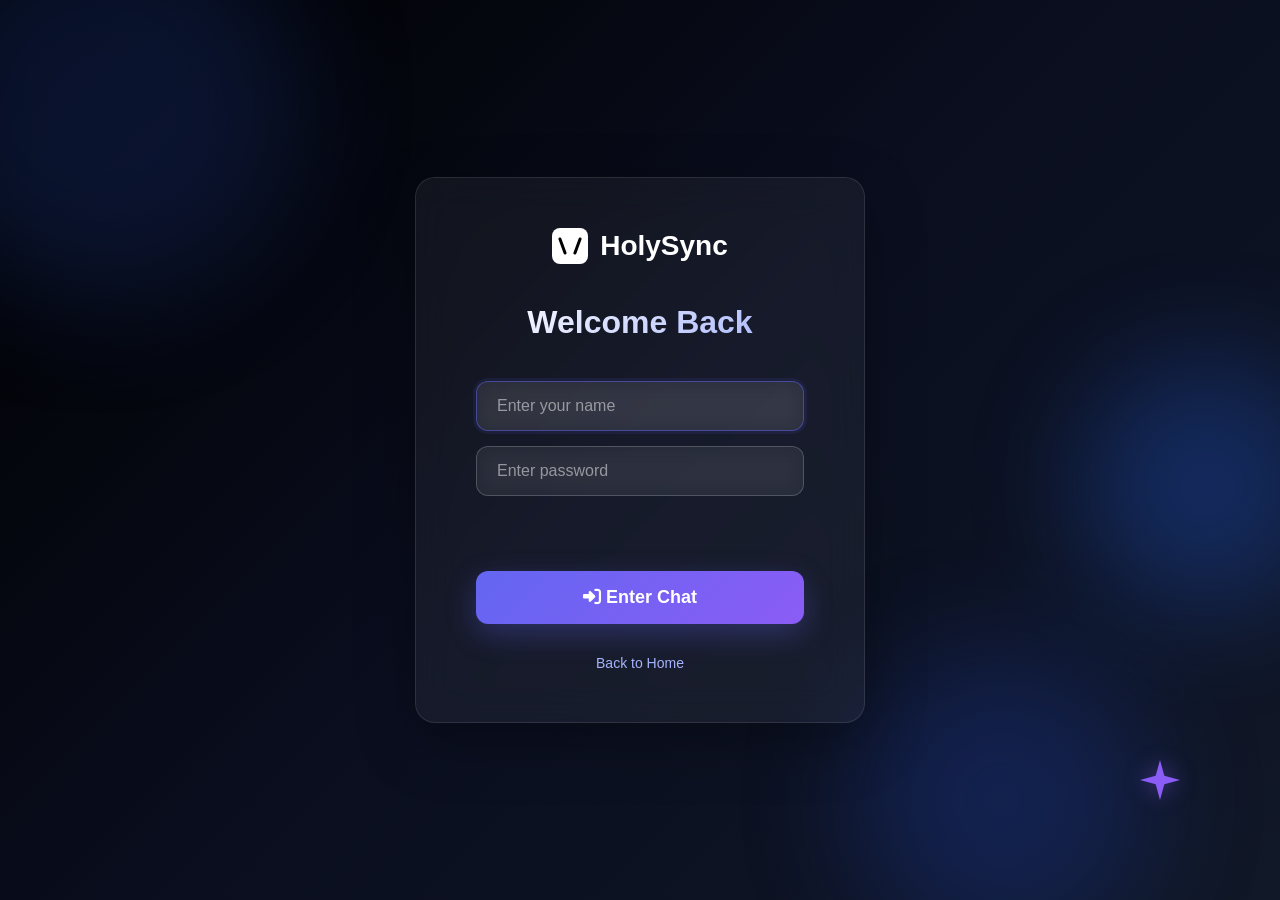
<file: chat_app-springboot/target/classes/static/login.html>
<!DOCTYPE html>
<html>
<head>
    <meta name="viewport" content="width=device-width, initial-scale=1.0, minimum-scale=1.0"/>
    <title>Login | HolySync</title>
    <link
        rel="stylesheet"
        href="https://cdnjs.cloudflare.com/ajax/libs/font-awesome/6.4.0/css/all.min.css"
        integrity="sha512-iecdLmaskl7CVkqkXNQ/ZH/XLlvWZOJyj7Yy7tcenmpD1ypASozpmT/E0iPtmFIB46ZmdtAc9eNBvH0H/ZpiBw=="
        crossorigin="anonymous"
        referrerpolicy="no-referrer"
    />
    <style>
        * {
            margin: 0;
            padding: 0;
            box-sizing: border-box;
        }

        body {
            font-family: -apple-system, BlinkMacSystemFont, 'Segoe UI', Roboto, 'Helvetica Neue', Arial, sans-serif;
            background: linear-gradient(135deg, #000000 0%, #0a0e1f 50%, #111827 100%);
            color: white;
            overflow-x: hidden;
            min-height: 100vh;
            display: flex;
            align-items: center;
            justify-content: center;
            position: relative;
        }

        .floating-orbs {
            position: fixed;
            top: 0;
            left: 0;
            width: 100%;
            height: 100%;
            pointer-events: none;
            z-index: 0;
        }

        .orb {
            position: absolute;
            border-radius: 50%;
            filter: blur(60px);
            opacity: 0.3;
            animation: float 20s ease-in-out infinite;
        }

        .orb1 {
            width: 400px;
            height: 400px;
            background: #1e3a8a;
            top: -100px;
            left: -100px;
            animation-delay: 0s;
        }

        .orb2 {
            width: 300px;
            height: 300px;
            background: #1e40af;
            bottom: -50px;
            right: 10%;
            animation-delay: 5s;
        }

        .orb3 {
            width: 250px;
            height: 250px;
            background: #2563eb;
            top: 40%;
            right: -50px;
            animation-delay: 10s;
        }

        @keyframes float {
            0%, 100% {
                transform: translate(0, 0) scale(1);
            }
            33% {
                transform: translate(30px, -30px) scale(1.1);
            }
            66% {
                transform: translate(-20px, 20px) scale(0.9);
            }
        }

        .login-container {
            position: relative;
            z-index: 1;
            background: rgba(255, 255, 255, 0.05);
            backdrop-filter: blur(20px);
            border: 1px solid rgba(255, 255, 255, 0.1);
            border-radius: 20px;
            padding: 50px 60px;
            width: 100%;
            max-width: 450px;
            box-shadow: 0 20px 60px rgba(0, 0, 0, 0.3);
            animation: fadeInUp 0.8s ease-out;
        }

        @keyframes fadeInUp {
            from {
                opacity: 0;
                transform: translateY(30px);
            }
            to {
                opacity: 1;
                transform: translateY(0);
            }
        }

        .logo {
            display: flex;
            align-items: center;
            justify-content: center;
            gap: 12px;
            font-size: 28px;
            font-weight: 600;
            margin-bottom: 40px;
        }

        .logo-icon {
            width: 36px;
            height: 36px;
            background: white;
            border-radius: 8px;
            display: flex;
            align-items: center;
            justify-content: center;
            position: relative;
            overflow: hidden;
        }

        .logo-icon::before {
            content: '';
            position: absolute;
            width: 3px;
            height: 18px;
            background: #000;
            border-radius: 2px;
            transform: rotate(-20deg);
            left: 9px;
        }

        .logo-icon::after {
            content: '';
            position: absolute;
            width: 3px;
            height: 18px;
            background: #000;
            border-radius: 2px;
            transform: rotate(20deg);
            right: 9px;
        }

        h1 {
            font-size: 32px;
            font-weight: 700;
            text-align: center;
            margin-bottom: 40px;
            background: linear-gradient(135deg, #ffffff 0%, #a5b4fc 100%);
            -webkit-background-clip: text;
            -webkit-text-fill-color: transparent;
            background-clip: text;
        }

        .form-group {
            margin-bottom: 25px;
        }

        .form-control {
            width: 100%;
            padding: 15px 20px;
            font-size: 16px;
            border: 1px solid rgba(255, 255, 255, 0.2);
            background: rgba(255, 255, 255, 0.05);
            backdrop-filter: blur(10px);
            border-radius: 12px;
            color: white;
            outline: none;
            transition: all 0.3s ease;
            margin-bottom: 15px;
        }

        .form-control::placeholder {
            color: rgba(255, 255, 255, 0.5);
        }

        .form-control:focus {
            border-color: rgba(99, 102, 241, 0.5);
            background: rgba(255, 255, 255, 0.08);
            box-shadow: 0 0 0 3px rgba(99, 102, 241, 0.1);
        }

        #mes {
            display: block;
            color: #ff6b6b;
            font-size: 14px;
            margin-top: 5px;
            min-height: 20px;
        }

        .username-submit {
            width: 100%;
            padding: 16px;
            font-size: 18px;
            font-weight: 600;
            background: linear-gradient(135deg, #6366f1 0%, #8b5cf6 100%);
            color: white;
            border: none;
            border-radius: 12px;
            cursor: pointer;
            transition: all 0.3s ease;
            box-shadow: 0 10px 30px rgba(99, 102, 241, 0.3);
            margin-top: 10px;
        }

        .username-submit:hover {
            transform: translateY(-2px);
            box-shadow: 0 15px 40px rgba(99, 102, 241, 0.5);
        }

        .username-submit:active {
            transform: translateY(0);
        }

        .back-link {
            text-align: center;
            margin-top: 30px;
        }

        .back-link a {
            color: #a5b4fc;
            text-decoration: none;
            font-size: 14px;
            transition: color 0.3s ease;
        }

        .back-link a:hover {
            color: #ffffff;
        }

        .sparkle {
            position: fixed;
            width: 40px;
            height: 40px;
            right: 100px;
            bottom: 100px;
            animation: sparkle 3s ease-in-out infinite;
            z-index: 1;
        }

        .sparkle svg {
            width: 100%;
            height: 100%;
            fill: #8b5cf6;
            filter: drop-shadow(0 0 10px rgba(139, 92, 246, 0.5));
        }

        @keyframes sparkle {
            0%, 100% {
                transform: rotate(0deg) scale(1);
                opacity: 0.8;
            }
            50% {
                transform: rotate(180deg) scale(1.2);
                opacity: 1;
            }
        }

        @media (max-width: 768px) {
            .login-container {
                padding: 40px 30px;
                max-width: 90%;
            }

            h1 {
                font-size: 28px;
            }

            .sparkle {
                right: 20px;
                bottom: 50px;
                width: 30px;
                height: 30px;
            }
        }
    </style>
</head>
<body>
    <div class="floating-orbs">
        <div class="orb orb1"></div>
        <div class="orb orb2"></div>
        <div class="orb orb3"></div>
    </div>

    <noscript>
        <h2>Please enable JavaScript in your browser!!!</h2>
    </noscript>
    
    <div class="login-container">
        <div class="logo">
            <div class="logo-icon"></div>
            <span>HolySync</span>
        </div>
        
        <h1>Welcome Back</h1>
        
        <form id="usernameForm" name="usernameForm">
            <div class="form-group">
                <input
                    type="text"
                    id="name"
                    placeholder="Enter your name"
                    autocomplete="off"
                    class="form-control"
                    autofocus
                />
                <input
                    type="password"
                    id="password"
                    placeholder="Enter password"
                    autocomplete="off"
                    class="form-control"
                />
                <span id="mes"></span>
            </div>
            <div class="form-group">
                <button type="submit" class="username-submit">
                    <i class="fa-solid fa-right-to-bracket"></i> Enter Chat
                </button>
            </div>
        </form>
        
        <div class="back-link">
            <a href="landing.html">Back to Home</a>
        </div>
    </div>

    <div class="sparkle">
        <svg viewBox="0 0 24 24" xmlns="http://www.w3.org/2000/svg">
            <path d="M12 0L14.59 9.41L24 12L14.59 14.59L12 24L9.41 14.59L0 12L9.41 9.41L12 0Z"/>
        </svg>
    </div>

    <script>
    "use strict";

    var usernameForm = document.querySelector("#usernameForm");

    function login(event) {
        event.preventDefault();
        
        var username = document.querySelector("#name").value.trim();
        var password = document.querySelector("#password").value;
        
        if (!username) {
            let mes = document.getElementById("mes");
            mes.innerText = "Please enter your name";
            return;
        }
        
        // Check password
        if (password === "hello") {
            console.log("Login successful, redirecting with username:", username);
            
            // Redirect to chat page with username in URL
            window.location.href = "chat.html?user=" + encodeURIComponent(username);
        } else {
            let mes = document.getElementById("mes");
            mes.innerText = "Wrong password";
        }
    }

    usernameForm.addEventListener("submit", login, true);
    </script>
</body>
</html>
</file>
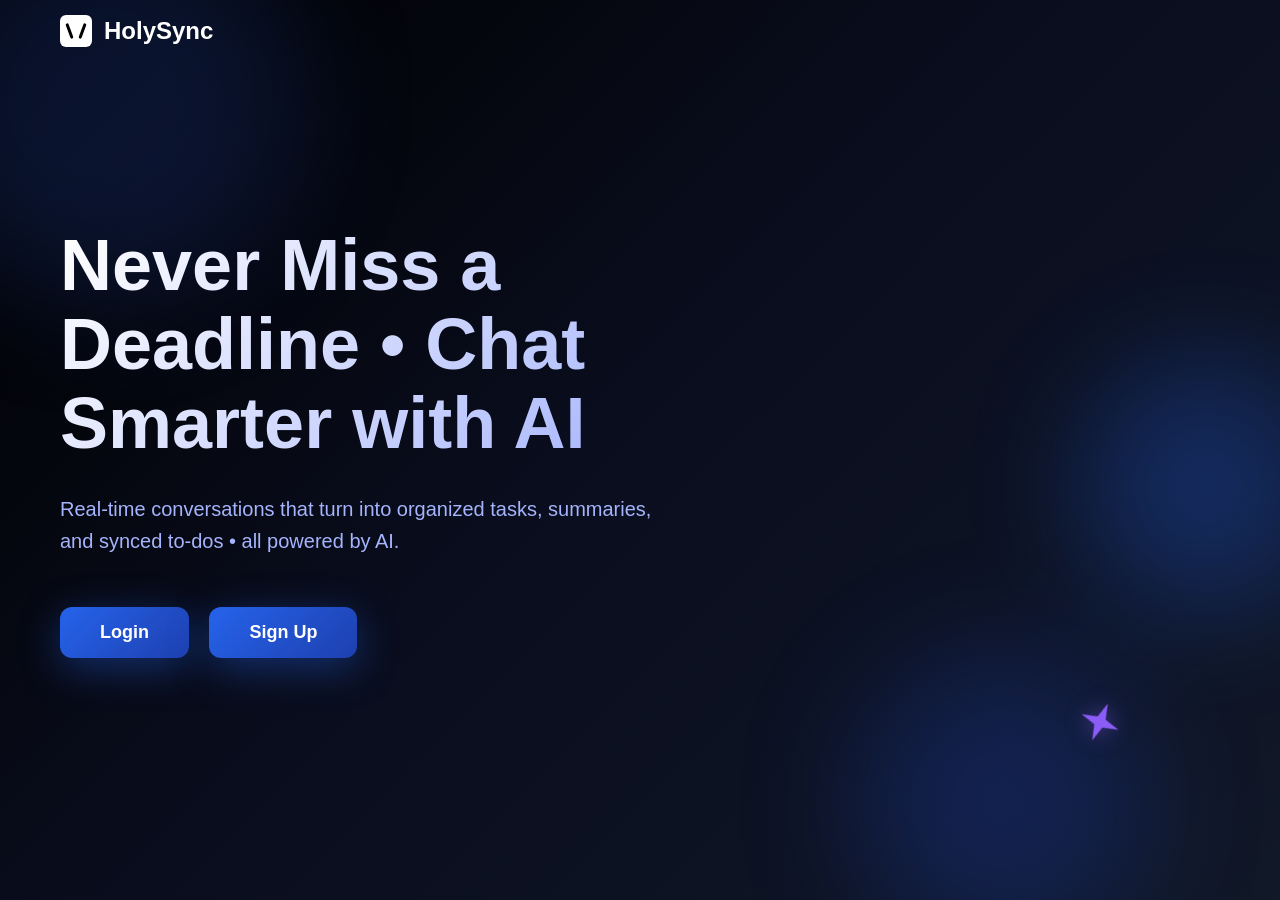
<file: chat_app-springboot/src/main/resources/static/landing.html>
<!DOCTYPE html>
<html lang="en">
<head>
    <meta charset="UTF-8">
    <meta name="viewport" content="width=device-width, initial-scale=1.0">
    <title>HolySync - Never Miss a Deadline</title>
    <style>
        * {
            margin: 0;
            padding: 0;
            box-sizing: border-box;
        }

        body {
            font-family: -apple-system, BlinkMacSystemFont, 'Segoe UI', Roboto, 'Helvetica Neue', Arial, sans-serif;
            background: linear-gradient(135deg, #000000 0%, #0a0e1f 50%, #111827 100%);
            color: white;
            overflow-x: hidden;
            min-height: 100vh;
        }

        .container {
            max-width: 1200px;
            margin: 0 auto;
            padding: 0 20px;
        }

        nav {
            padding: 15px 0;
            display: flex;
            align-items: center;
            animation: fadeInDown 0.8s ease-out;
        }

        .nav-login {
            background: rgba(255, 255, 255, 0.1);
            backdrop-filter: blur(10px);
            color: white;
            padding: 10px 24px;
            border: 1px solid rgba(255, 255, 255, 0.2);
            border-radius: 8px;
            font-size: 14px;
            font-weight: 500;
            cursor: pointer;
            transition: all 0.3s ease;
            text-decoration: none;
            display: inline-block;
        }

        .nav-login:hover {
            background: rgba(255, 255, 255, 0.15);
            border-color: rgba(255, 255, 255, 0.3);
        }

        .cta-button {
            background: linear-gradient(135deg, #2563eb 0%, #1e40af 100%);
            color: white;
            padding: 15px 40px;
            border: none;
            border-radius: 12px;
            font-size: 18px;
            font-weight: 600;
            cursor: pointer;
            transition: all 0.3s ease;
            box-shadow: 0 10px 40px rgba(37, 99, 235, 0.4);
            opacity: 0;
            animation: fadeIn 1s ease-out 0.6s forwards;
            text-decoration: none;
            display: inline-block;
        }

        .cta-button:hover {
            transform: translateY(-2px);
            box-shadow: 0 15px 50px rgba(37, 99, 235, 0.6);
        }

        /* Keep buttons side-by-side with a small gap */
        .cta-button + .cta-button {
            margin-left: 16px;
        }

        .logo {
            display: flex;
            align-items: center;
            gap: 12px;
            font-size: 24px;
            font-weight: 600;
        }

        .logo-icon {
            width: 32px;
            height: 32px;
            background: white;
            border-radius: 6px;
            display: flex;
            align-items: center;
            justify-content: center;
            position: relative;
            overflow: hidden;
        }

        .logo-icon::before {
            content: '';
            position: absolute;
            width: 3px;
            height: 16px;
            background: #000;
            border-radius: 2px;
            transform: rotate(-20deg);
            left: 8px;
        }

        .logo-icon::after {
            content: '';
            position: absolute;
            width: 3px;
            height: 16px;
            background: #000;
            border-radius: 2px;
            transform: rotate(20deg);
            right: 8px;
        }

        .hero {
            padding: 60px 0 80px;
            position: relative;
            min-height: calc(100vh - 120px);
            display: flex;
            align-items: center;
        }

        .hero-content {
            max-width: 600px;
            animation: fadeInUp 1s ease-out;
        }

        h1 {
            font-size: 72px;
            font-weight: 700;
            line-height: 1.1;
            margin-bottom: 30px;
            background: linear-gradient(135deg, #ffffff 0%, #a5b4fc 100%);
            -webkit-background-clip: text;
            -webkit-text-fill-color: transparent;
            background-clip: text;
        }

        .subtitle {
            font-size: 20px;
            line-height: 1.6;
            color: #a5b4fc;
            margin-bottom: 50px;
            opacity: 0;
            animation: fadeIn 1s ease-out 0.3s forwards;
        }

        .sparkle {
            position: absolute;
            width: 40px;
            height: 40px;
            right: 100px;
            bottom: 100px;
            animation: sparkle 3s ease-in-out infinite;
        }

        .sparkle svg {
            width: 100%;
            height: 100%;
            fill: #8b5cf6;
            filter: drop-shadow(0 0 10px rgba(139, 92, 246, 0.5));
        }

        .floating-orbs {
            position: fixed;
            top: 0;
            left: 0;
            width: 100%;
            height: 100%;
            pointer-events: none;
            z-index: -1;
        }

        .orb {
            position: absolute;
            border-radius: 50%;
            filter: blur(60px);
            opacity: 0.3;
            animation: float 20s ease-in-out infinite;
        }

        .orb1 {
            width: 400px;
            height: 400px;
            background: #1e3a8a;
            top: -100px;
            left: -100px;
            animation-delay: 0s;
        }

        .orb2 {
            width: 300px;
            height: 300px;
            background: #1e40af;
            bottom: -50px;
            right: 10%;
            animation-delay: 5s;
        }

        .orb3 {
            width: 250px;
            height: 250px;
            background: #2563eb;
            top: 40%;
            right: -50px;
            animation-delay: 10s;
        }

        @keyframes fadeInDown {
            from {
                opacity: 0;
                transform: translateY(-30px);
            }
            to {
                opacity: 1;
                transform: translateY(0);
            }
        }

        @keyframes fadeInUp {
            from {
                opacity: 0;
                transform: translateY(30px);
            }
            to {
                opacity: 1;
                transform: translateY(0);
            }
        }

        @keyframes fadeIn {
            from {
                opacity: 0;
            }
            to {
                opacity: 1;
            }
        }

        @keyframes sparkle {
            0%, 100% {
                transform: rotate(0deg) scale(1);
                opacity: 0.8;
            }
            50% {
                transform: rotate(180deg) scale(1.2);
                opacity: 1;
            }
        }

        @keyframes float {
            0%, 100% {
                transform: translate(0, 0) scale(1);
            }
            33% {
                transform: translate(30px, -30px) scale(1.1);
            }
            66% {
                transform: translate(-20px, 20px) scale(0.9);
            }
        }

        @media (max-width: 768px) {
            h1 {
                font-size: 48px;
            }

            .subtitle {
                font-size: 18px;
            }

            .sparkle {
                right: 20px;
                bottom: 50px;
                width: 30px;
                height: 30px;
            }

            .hero {
                padding: 60px 0 100px;
            }
        }
    </style>
</head>
<body>
    <div class="floating-orbs">
        <div class="orb orb1"></div>
        <div class="orb orb2"></div>
        <div class="orb orb3"></div>
    </div>

    <div class="container">
        <nav>
            <div class="logo">
                <div class="logo-icon"></div>
                <span>HolySync</span>
            </div>
        </nav>

        <section class="hero">
            <div class="hero-content">
                <h1>Never Miss a Deadline • Chat Smarter with AI</h1>
                <p class="subtitle">Real-time conversations that turn into organized tasks, summaries, and synced to-dos • all powered by AI.</p>
                <!-- UPDATED: Changed from index.html to login.html -->
                <a href="login.html" class="cta-button">Login</a>
                <a href="signup.html" class="cta-button">Sign Up</a>
            </div>

            <div class="sparkle">
                <svg viewBox="0 0 24 24" xmlns="http://www.w3.org/2000/svg">
                    <path d="M12 0L14.59 9.41L24 12L14.59 14.59L12 24L9.41 14.59L0 12L9.41 9.41L12 0Z"/>
                </svg>
            </div>
        </section>
    </div>

    <script>
        const sparkle = document.querySelector('.sparkle');
        let rotation = 0;
        setInterval(() => {
            rotation += 1;
            sparkle.style.transform = `rotate(${rotation}deg)`;
        }, 50);
    </script>
</body>
</html>
</file>
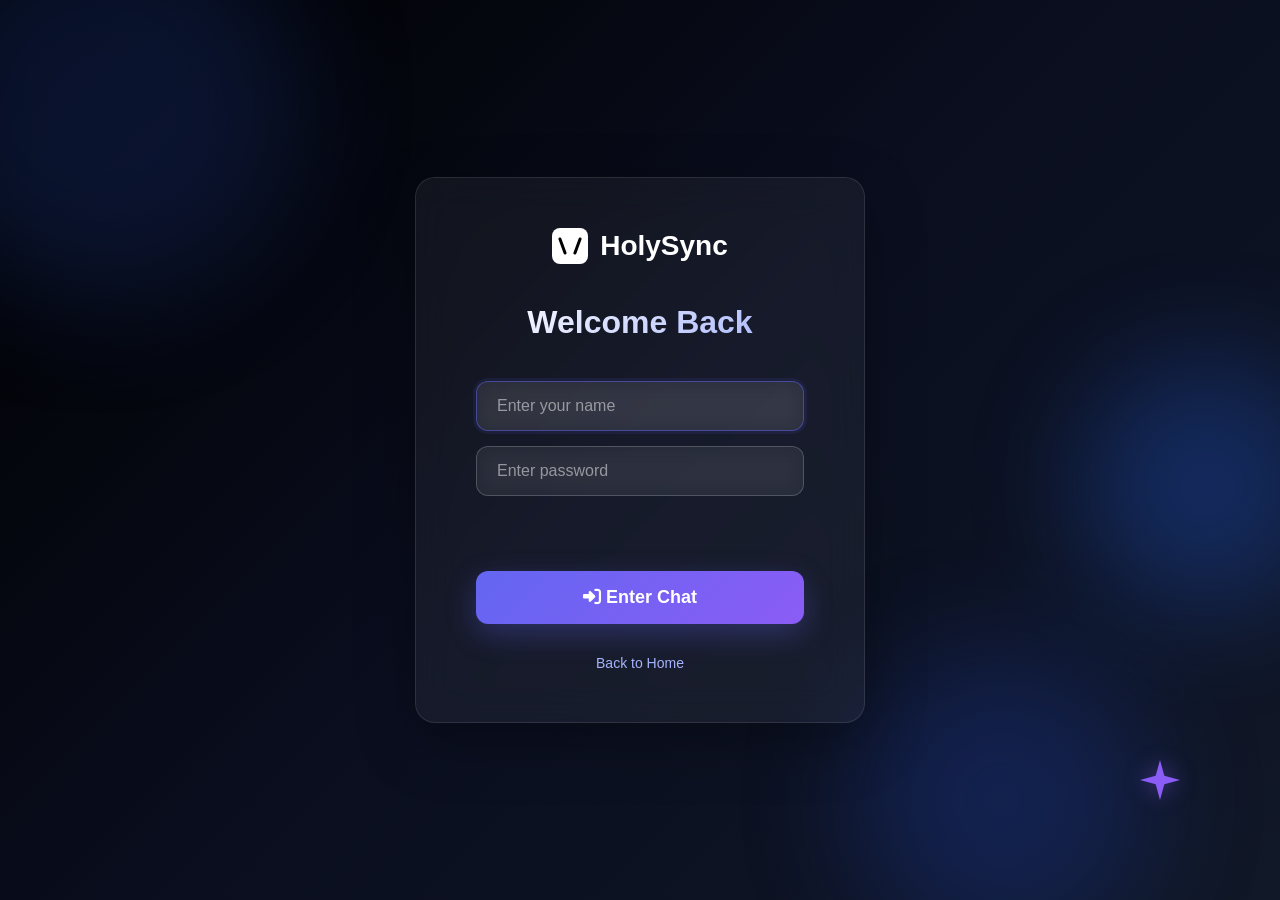
<file: chat_app-springboot/src/main/resources/static/login.html>
<!DOCTYPE html>
<html>
<head>
    <meta name="viewport" content="width=device-width, initial-scale=1.0, minimum-scale=1.0"/>
    <title>Login | HolySync</title>
    <link
        rel="stylesheet"
        href="https://cdnjs.cloudflare.com/ajax/libs/font-awesome/6.4.0/css/all.min.css"
        integrity="sha512-iecdLmaskl7CVkqkXNQ/ZH/XLlvWZOJyj7Yy7tcenmpD1ypASozpmT/E0iPtmFIB46ZmdtAc9eNBvH0H/ZpiBw=="
        crossorigin="anonymous"
        referrerpolicy="no-referrer"
    />
    <style>
        * {
            margin: 0;
            padding: 0;
            box-sizing: border-box;
        }

        body {
            font-family: -apple-system, BlinkMacSystemFont, 'Segoe UI', Roboto, 'Helvetica Neue', Arial, sans-serif;
            background: linear-gradient(135deg, #000000 0%, #0a0e1f 50%, #111827 100%);
            color: white;
            overflow-x: hidden;
            min-height: 100vh;
            display: flex;
            align-items: center;
            justify-content: center;
            position: relative;
        }

        .floating-orbs {
            position: fixed;
            top: 0;
            left: 0;
            width: 100%;
            height: 100%;
            pointer-events: none;
            z-index: 0;
        }

        .orb {
            position: absolute;
            border-radius: 50%;
            filter: blur(60px);
            opacity: 0.3;
            animation: float 20s ease-in-out infinite;
        }

        .orb1 {
            width: 400px;
            height: 400px;
            background: #1e3a8a;
            top: -100px;
            left: -100px;
            animation-delay: 0s;
        }

        .orb2 {
            width: 300px;
            height: 300px;
            background: #1e40af;
            bottom: -50px;
            right: 10%;
            animation-delay: 5s;
        }

        .orb3 {
            width: 250px;
            height: 250px;
            background: #2563eb;
            top: 40%;
            right: -50px;
            animation-delay: 10s;
        }

        @keyframes float {
            0%, 100% {
                transform: translate(0, 0) scale(1);
            }
            33% {
                transform: translate(30px, -30px) scale(1.1);
            }
            66% {
                transform: translate(-20px, 20px) scale(0.9);
            }
        }

        .login-container {
            position: relative;
            z-index: 1;
            background: rgba(255, 255, 255, 0.05);
            backdrop-filter: blur(20px);
            border: 1px solid rgba(255, 255, 255, 0.1);
            border-radius: 20px;
            padding: 50px 60px;
            width: 100%;
            max-width: 450px;
            box-shadow: 0 20px 60px rgba(0, 0, 0, 0.3);
            animation: fadeInUp 0.8s ease-out;
        }

        @keyframes fadeInUp {
            from {
                opacity: 0;
                transform: translateY(30px);
            }
            to {
                opacity: 1;
                transform: translateY(0);
            }
        }

        .logo {
            display: flex;
            align-items: center;
            justify-content: center;
            gap: 12px;
            font-size: 28px;
            font-weight: 600;
            margin-bottom: 40px;
        }

        .logo-icon {
            width: 36px;
            height: 36px;
            background: white;
            border-radius: 8px;
            display: flex;
            align-items: center;
            justify-content: center;
            position: relative;
            overflow: hidden;
        }

        .logo-icon::before {
            content: '';
            position: absolute;
            width: 3px;
            height: 18px;
            background: #000;
            border-radius: 2px;
            transform: rotate(-20deg);
            left: 9px;
        }

        .logo-icon::after {
            content: '';
            position: absolute;
            width: 3px;
            height: 18px;
            background: #000;
            border-radius: 2px;
            transform: rotate(20deg);
            right: 9px;
        }

        h1 {
            font-size: 32px;
            font-weight: 700;
            text-align: center;
            margin-bottom: 40px;
            background: linear-gradient(135deg, #ffffff 0%, #a5b4fc 100%);
            -webkit-background-clip: text;
            -webkit-text-fill-color: transparent;
            background-clip: text;
        }

        .form-group {
            margin-bottom: 25px;
        }

        .form-control {
            width: 100%;
            padding: 15px 20px;
            font-size: 16px;
            border: 1px solid rgba(255, 255, 255, 0.2);
            background: rgba(255, 255, 255, 0.05);
            backdrop-filter: blur(10px);
            border-radius: 12px;
            color: white;
            outline: none;
            transition: all 0.3s ease;
            margin-bottom: 15px;
        }

        .form-control::placeholder {
            color: rgba(255, 255, 255, 0.5);
        }

        .form-control:focus {
            border-color: rgba(99, 102, 241, 0.5);
            background: rgba(255, 255, 255, 0.08);
            box-shadow: 0 0 0 3px rgba(99, 102, 241, 0.1);
        }

        #mes {
            display: block;
            color: #ff6b6b;
            font-size: 14px;
            margin-top: 5px;
            min-height: 20px;
        }

        .username-submit {
            width: 100%;
            padding: 16px;
            font-size: 18px;
            font-weight: 600;
            background: linear-gradient(135deg, #6366f1 0%, #8b5cf6 100%);
            color: white;
            border: none;
            border-radius: 12px;
            cursor: pointer;
            transition: all 0.3s ease;
            box-shadow: 0 10px 30px rgba(99, 102, 241, 0.3);
            margin-top: 10px;
        }

        .username-submit:hover {
            transform: translateY(-2px);
            box-shadow: 0 15px 40px rgba(99, 102, 241, 0.5);
        }

        .username-submit:active {
            transform: translateY(0);
        }

        .back-link {
            text-align: center;
            margin-top: 30px;
        }

        .back-link a {
            color: #a5b4fc;
            text-decoration: none;
            font-size: 14px;
            transition: color 0.3s ease;
        }

        .back-link a:hover {
            color: #ffffff;
        }

        .sparkle {
            position: fixed;
            width: 40px;
            height: 40px;
            right: 100px;
            bottom: 100px;
            animation: sparkle 3s ease-in-out infinite;
            z-index: 1;
        }

        .sparkle svg {
            width: 100%;
            height: 100%;
            fill: #8b5cf6;
            filter: drop-shadow(0 0 10px rgba(139, 92, 246, 0.5));
        }

        @keyframes sparkle {
            0%, 100% {
                transform: rotate(0deg) scale(1);
                opacity: 0.8;
            }
            50% {
                transform: rotate(180deg) scale(1.2);
                opacity: 1;
            }
        }

        @media (max-width: 768px) {
            .login-container {
                padding: 40px 30px;
                max-width: 90%;
            }

            h1 {
                font-size: 28px;
            }

            .sparkle {
                right: 20px;
                bottom: 50px;
                width: 30px;
                height: 30px;
            }
        }
    </style>
</head>
<body>
    <div class="floating-orbs">
        <div class="orb orb1"></div>
        <div class="orb orb2"></div>
        <div class="orb orb3"></div>
    </div>

    <noscript>
        <h2>Please enable JavaScript in your browser!!!</h2>
    </noscript>
    
    <div class="login-container">
        <div class="logo">
            <div class="logo-icon"></div>
            <span>HolySync</span>
        </div>
        
        <h1>Welcome Back</h1>
        
        <form id="usernameForm" name="usernameForm">
            <div class="form-group">
                <input
                    type="text"
                    id="name"
                    placeholder="Enter your name"
                    autocomplete="off"
                    class="form-control"
                    autofocus
                />
                <input
                    type="password"
                    id="password"
                    placeholder="Enter password"
                    autocomplete="off"
                    class="form-control"
                />
                <span id="mes"></span>
            </div>
            <div class="form-group">
                <button type="submit" class="username-submit">
                    <i class="fa-solid fa-right-to-bracket"></i> Enter Chat
                </button>
            </div>
        </form>
        
        <div class="back-link">
            <a href="landing.html">Back to Home</a>
        </div>
    </div>

    <div class="sparkle">
        <svg viewBox="0 0 24 24" xmlns="http://www.w3.org/2000/svg">
            <path d="M12 0L14.59 9.41L24 12L14.59 14.59L12 24L9.41 14.59L0 12L9.41 9.41L12 0Z"/>
        </svg>
    </div>

    <script src="js/login.js"></script>
</body>
</html>
</file>
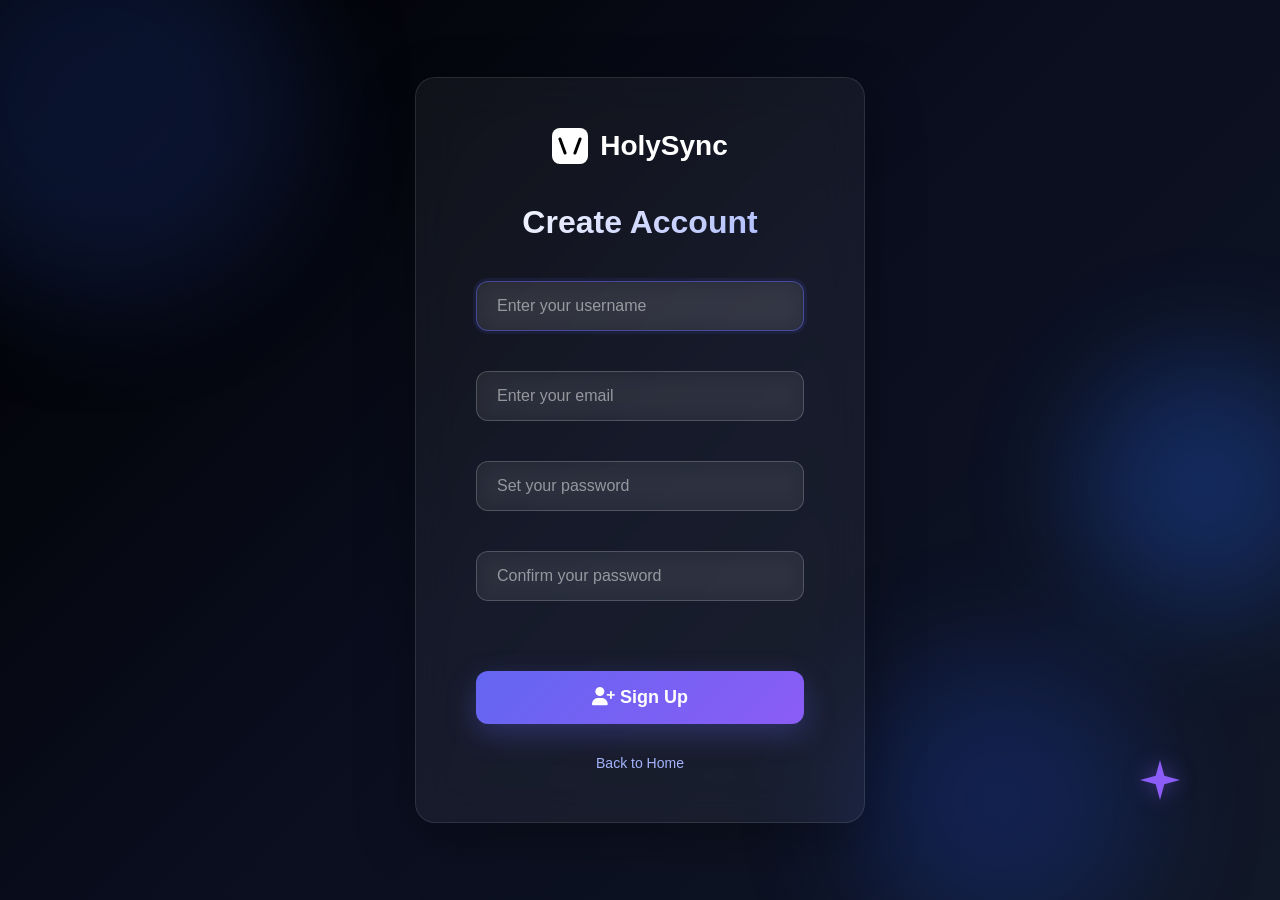
<file: chat_app-springboot/src/main/resources/static/signup.html>
<!DOCTYPE html>
<html>
<head>
    <meta name="viewport" content="width=device-width, initial-scale=1.0, minimum-scale=1.0"/>
    <title>Sign Up | HolySync</title>
    <link
        rel="stylesheet"
        href="https://cdnjs.cloudflare.com/ajax/libs/font-awesome/6.4.0/css/all.min.css"
        integrity="sha512-iecdLmaskl7CVkqkXNQ/ZH/XLlvWZOJyj7Yy7tcenmpD1ypASozpmT/E0iPtmFIB46ZmdtAc9eNBvH0H/ZpiBw=="
        crossorigin="anonymous"
        referrerpolicy="no-referrer"
    />
    <style>
        * {
            margin: 0;
            padding: 0;
            box-sizing: border-box;
        }

        body {
            font-family: -apple-system, BlinkMacSystemFont, 'Segoe UI', Roboto, 'Helvetica Neue', Arial, sans-serif;
            background: linear-gradient(135deg, #000000 0%, #0a0e1f 50%, #111827 100%);
            color: white;
            overflow-x: hidden;
            min-height: 100vh;
            display: flex;
            align-items: center;
            justify-content: center;
            position: relative;
        }

        .floating-orbs {
            position: fixed;
            top: 0;
            left: 0;
            width: 100%;
            height: 100%;
            pointer-events: none;
            z-index: 0;
        }

        .orb {
            position: absolute;
            border-radius: 50%;
            filter: blur(60px);
            opacity: 0.3;
            animation: float 20s ease-in-out infinite;
        }

        .orb1 {
            width: 400px;
            height: 400px;
            background: #1e3a8a;
            top: -100px;
            left: -100px;
            animation-delay: 0s;
        }

        .orb2 {
            width: 300px;
            height: 300px;
            background: #1e40af;
            bottom: -50px;
            right: 10%;
            animation-delay: 5s;
        }

        .orb3 {
            width: 250px;
            height: 250px;
            background: #2563eb;
            top: 40%;
            right: -50px;
            animation-delay: 10s;
        }

        @keyframes float {
            0%, 100% {
                transform: translate(0, 0) scale(1);
            }
            33% {
                transform: translate(30px, -30px) scale(1.1);
            }
            66% {
                transform: translate(-20px, 20px) scale(0.9);
            }
        }

        .signup-container {
            position: relative;
            z-index: 1;
            background: rgba(255, 255, 255, 0.05);
            backdrop-filter: blur(20px);
            border: 1px solid rgba(255, 255, 255, 0.1);
            border-radius: 20px;
            padding: 50px 60px;
            width: 100%;
            max-width: 450px;
            box-shadow: 0 20px 60px rgba(0, 0, 0, 0.3);
            animation: fadeInUp 0.8s ease-out;
        }

        @keyframes fadeInUp {
            from {
                opacity: 0;
                transform: translateY(30px);
            }
            to {
                opacity: 1;
                transform: translateY(0);
            }
        }

        .logo {
            display: flex;
            align-items: center;
            justify-content: center;
            gap: 12px;
            font-size: 28px;
            font-weight: 600;
            margin-bottom: 40px;
        }

        .logo-icon {
            width: 36px;
            height: 36px;
            background: white;
            border-radius: 8px;
            display: flex;
            align-items: center;
            justify-content: center;
            position: relative;
            overflow: hidden;
        }

        .logo-icon::before {
            content: '';
            position: absolute;
            width: 3px;
            height: 18px;
            background: #000;
            border-radius: 2px;
            transform: rotate(-20deg);
            left: 9px;
        }

        .logo-icon::after {
            content: '';
            position: absolute;
            width: 3px;
            height: 18px;
            background: #000;
            border-radius: 2px;
            transform: rotate(20deg);
            right: 9px;
        }

        h1 {
            font-size: 32px;
            font-weight: 700;
            text-align: center;
            margin-bottom: 40px;
            background: linear-gradient(135deg, #ffffff 0%, #a5b4fc 100%);
            -webkit-background-clip: text;
            -webkit-text-fill-color: transparent;
            background-clip: text;
        }

        .form-group {
            margin-bottom: 25px;
        }

        .form-control {
            width: 100%;
            padding: 15px 20px;
            font-size: 16px;
            border: 1px solid rgba(255, 255, 255, 0.2);
            background: rgba(255, 255, 255, 0.05);
            backdrop-filter: blur(10px);
            border-radius: 12px;
            color: white;
            outline: none;
            transition: all 0.3s ease;
            margin-bottom: 15px;
        }

        .form-control::placeholder {
            color: rgba(255, 255, 255, 0.5);
        }

        .form-control:focus {
            border-color: rgba(99, 102, 241, 0.5);
            background: rgba(255, 255, 255, 0.08);
            box-shadow: 0 0 0 3px rgba(99, 102, 241, 0.1);
        }

        #mes {
            display: block;
            color: #ff6b6b;
            font-size: 14px;
            margin-top: 5px;
            min-height: 20px;
        }

        .signup-submit {
            width: 100%;
            padding: 16px;
            font-size: 18px;
            font-weight: 600;
            background: linear-gradient(135deg, #6366f1 0%, #8b5cf6 100%);
            color: white;
            border: none;
            border-radius: 12px;
            cursor: pointer;
            transition: all 0.3s ease;
            box-shadow: 0 10px 30px rgba(99, 102, 241, 0.3);
            margin-top: 10px;
        }

        .signup-submit:hover {
            transform: translateY(-2px);
            box-shadow: 0 15px 40px rgba(99, 102, 241, 0.5);
        }

        .signup-submit:active {
            transform: translateY(0);
        }

        .back-link {
            text-align: center;
            margin-top: 30px;
        }

        .back-link a {
            color: #a5b4fc;
            text-decoration: none;
            font-size: 14px;
            transition: color 0.3s ease;
        }

        .back-link a:hover {
            color: #ffffff;
        }

        .sparkle {
            position: fixed;
            width: 40px;
            height: 40px;
            right: 100px;
            bottom: 100px;
            animation: sparkle 3s ease-in-out infinite;
            z-index: 1;
        }

        .sparkle svg {
            width: 100%;
            height: 100%;
            fill: #8b5cf6;
            filter: drop-shadow(0 0 10px rgba(139, 92, 246, 0.5));
        }

        @keyframes sparkle {
            0%, 100% {
                transform: rotate(0deg) scale(1);
                opacity: 0.8;
            }
            50% {
                transform: rotate(180deg) scale(1.2);
                opacity: 1;
            }
        }

        @media (max-width: 768px) {
            .signup-container {
                padding: 40px 30px;
                max-width: 90%;
            }

            h1 {
                font-size: 28px;
            }

            .sparkle {
                right: 20px;
                bottom: 50px;
                width: 30px;
                height: 30px;
            }
        }
    </style>
</head>
<body>
    <div class="floating-orbs">
        <div class="orb orb1"></div>
        <div class="orb orb2"></div>
        <div class="orb orb3"></div>
    </div>

    <noscript>
        <h2>Please enable JavaScript in your browser!!!</h2>
    </noscript>
    
    <div class="signup-container">
        <div class="logo">
            <div class="logo-icon"></div>
            <span>HolySync</span>
        </div>
        
        <h1>Create Account</h1>
        
        <form id="signupForm" name="signupForm">
            <div class="form-group">
                <input
                    type="text"
                    id="username"
                    placeholder="Enter your username"
                    autocomplete="off"
                    class="form-control"
                    autofocus
                />
            </div>
            <div class="form-group">
                <input
                    type="email"
                    id="email"
                    placeholder="Enter your email"
                    autocomplete="off"
                    class="form-control"
                />
            </div>
            <div class="form-group">
                <input
                    type="password"
                    id="password"
                    placeholder="Set your password"
                    autocomplete="off"
                    class="form-control"
                />
            </div>
            <div class="form-group">
                <input
                    type="password"
                    id="confirmPassword"
                    placeholder="Confirm your password"
                    autocomplete="off"
                    class="form-control"
                />
            </div>
            <span id="mes"></span>
            <div class="form-group">
                <button type="submit" class="signup-submit">
                    <i class="fa-solid fa-user-plus"></i> Sign Up
                </button>
            </div>
        </form>
        
        <div class="back-link">
            <a href="landing.html">Back to Home</a>
        </div>
    </div>

    <div class="sparkle">
        <svg viewBox="0 0 24 24" xmlns="http://www.w3.org/2000/svg">
            <path d="M12 0L14.59 9.41L24 12L14.59 14.59L12 24L9.41 14.59L0 12L9.41 9.41L12 0Z"/>
        </svg>
    </div>

    <script src="js/signup.js"></script>
</body>
</html>
</file>
